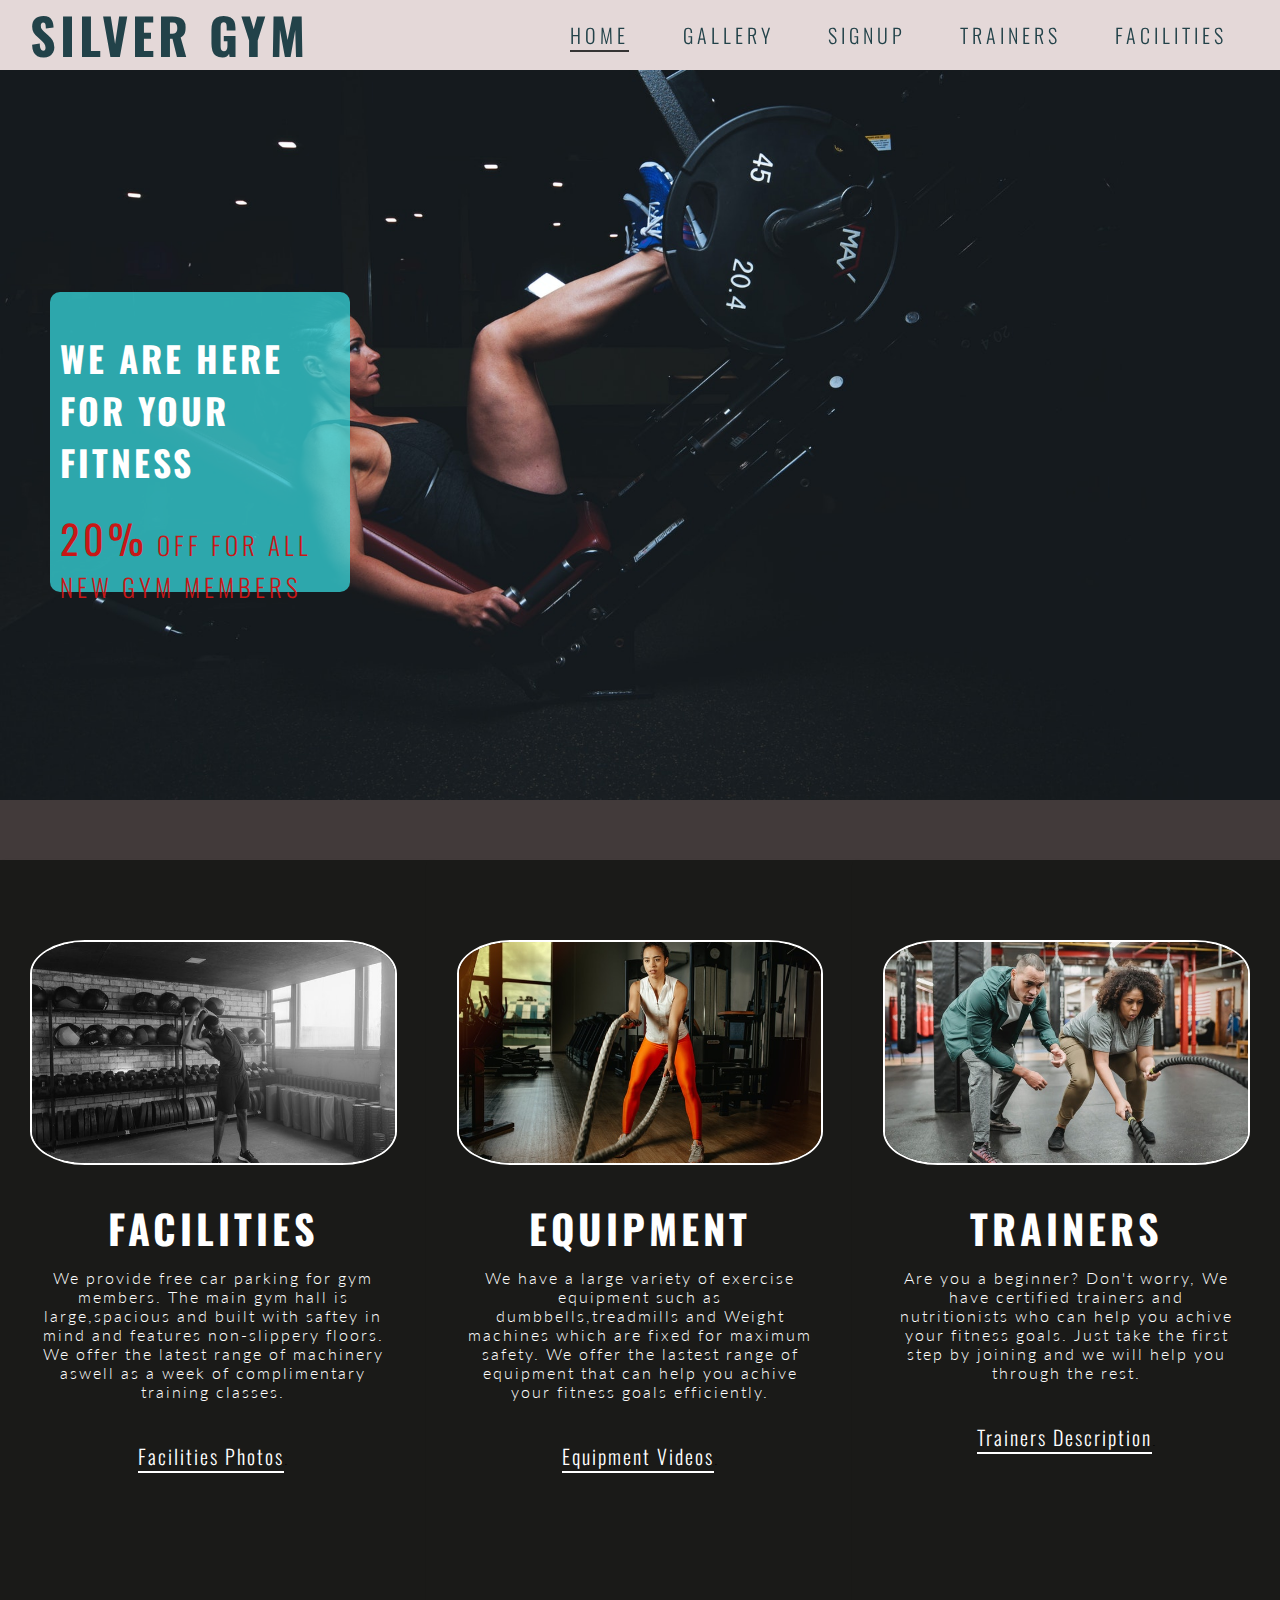
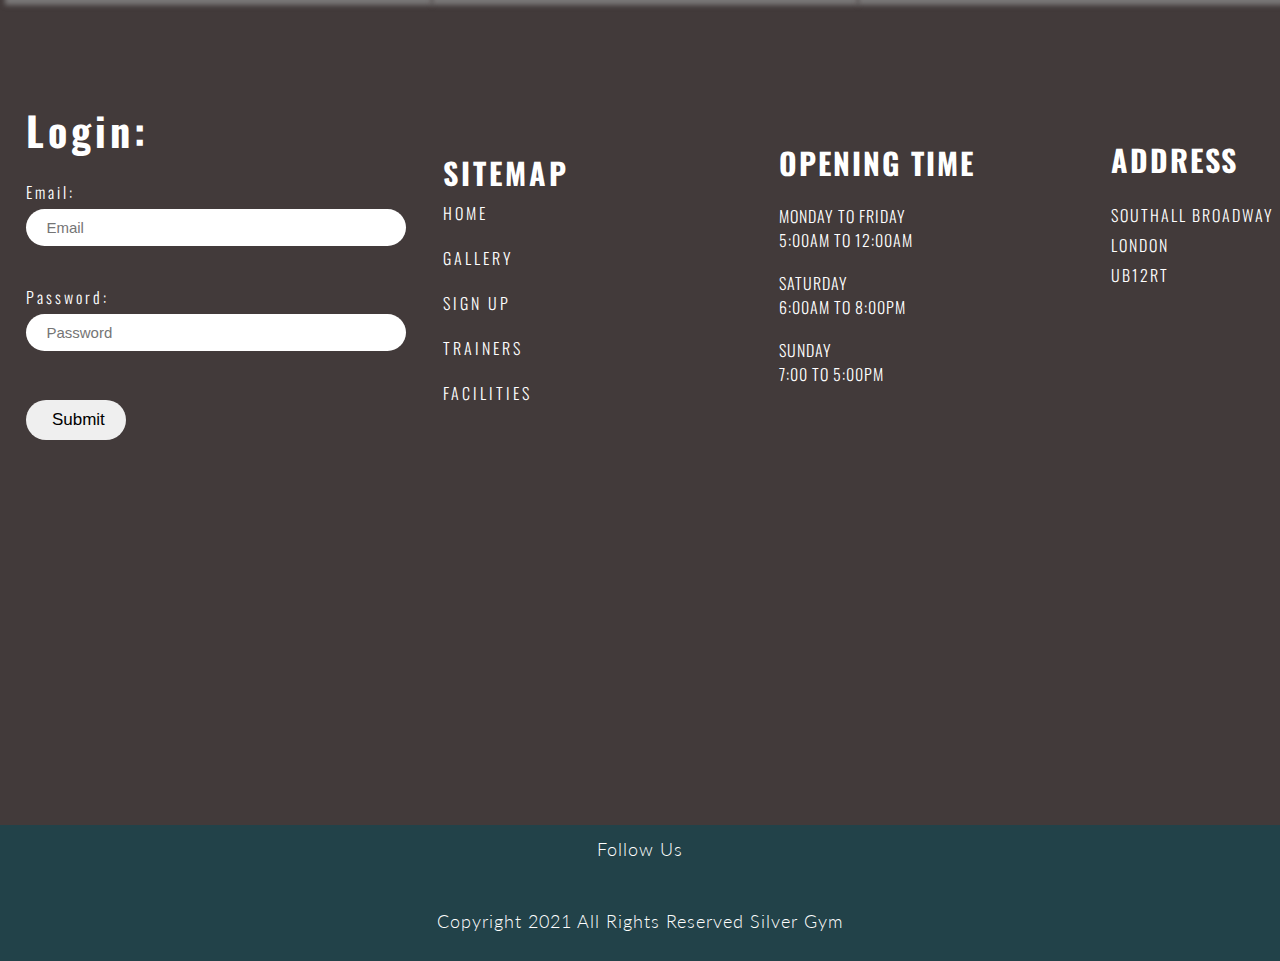
<file: index.html>
<!DOCTYPE html>
<html lang="en">
    <head>
        <meta charset="UTF-8">
        <meta http-equiv="X-UA-Compatible" content="IE=edge">
        <meta name="viewport" content="width=device-width, initial-scale=1.0">
        <meta name="description" content="Silver Gym For Exercise People in Southall, England">
        <meta name="keywords" content="silver gym, england, southall">
        <link rel="stylesheet" href="https://use.fontawesome.com/releases/v5.13.0/css/all.css" integrity="sha384-Bfad6CLCknfcloXFOyFnlgtENryhrpZCe29RTifKEixXQZ38WheV+i/6YWSzkz3V" crossorigin="anonymous" />
        <link rel="icon" href="logo2.svg" type="image/x-icon" />
        <link rel="stylesheet" href="assets/css/style.css">
        <title>Silver Gym</title>
    </head>

    <body>
        <!--Top header for home page-->
        <header>
            <!--Navigation bar-->
            <div id="navbar">
                <!--website logo-->
                <h1 id="logo">
                    <a href="index.html">silver gym</a>
                </h1>
                <!--Navigation bar link-->
                <ul id="link-bar">
                    <li>
                        <a href="index.html" class="active"> home</a>
                    </li>
                    <li>
                        <a href="gallery.html">gallery</a>
                    </li>
                    <li>
                        <a href="signup.html">signup</a>
                    </li>
                    <li>
                        <a href="trainners.html">trainers</a>
                    </li>
                    <li>
                        <a href="facilities.html">facilities</a>
                    </li>
                    
                </ul>
            </div>
        </header>

        <!--  Hero Image for home page and Cover text-->
        <section id="hero-image">
            <div id="image"></div>
            <div id="cover-text">
                <h2>We are here for your fitness</h2>
                <p><strong>20%</strong> off for all new gym members</p>
            </div>
        </section>

        <!-- Gym blogs section for about gym under the hero image-->
        <section id="gym-about">
            <!--This is for Equipments blog in the home page -->
            <div class="gym-about-left">
                <img src="assets/images/gym-6.jpg" alt="Treadmill image">
                <h2>Facilities</h2>
                <p>We provide free car parking for gym members. The main gym hall is large,spacious and built with saftey in
                    mind and features non-slippery floors.
                    We offer the latest range of machinery aswell as a week of complimentary training classes.
                </p>
                <div class="gym-about-link"><a href="gallery.html">Facilities Photos</a>.</div>
            </div>

            <!--This is for faclities blog in the home page -->
            <div class="gym-about-center">
                <img src="assets/images/main-2.jpg" alt="girl exercising image ">
                <h2>Equipment</h2>
                <p>We have a large variety of exercise equipment such as dumbbells,treadmills and Weight machines which are
                    fixed
                    for maximum safety. We offer the lastest range of equipment that can help you achive your fitness goals
                    efficiently.
                </p>
                <div class="gym-about-link"><a href="facilities.html">Equipment Videos</a>.</div>
            </div>

            <!--This is for trainers blog in the home page -->
            <div class="gym-about-right">
                <img src="assets/images/trainner-1.jpg" alt="trainer-image">
                <h2>Trainers</h2>
                <p>Are you a beginner? Don't worry, We have certified trainers and nutritionists who can help you achive
                    your fitness goals.
                    Just take the first step by joining and we will help you through the rest. 
                </p>
                <div class="gym-about-link"><a href="trainners.html">Trainers Description</a>.</div>
            </div>
        </section>

        <!-- contact form for contact gym-->
        <section id="contact">
            <div id="contact-form">
                <h2>Login:</h2>
                <form>
                    <label for="email">Email:</label>
                    <input type="email" id="email" name="email" placeholder="Email" required>
                    <br>
                    <label for="password">Password:</label>
                    <input type="password" id="password" name="password" placeholder="Password" required>
                    <br>
                    <label for="submit"></label>
                    <input type="submit" id="submit" value="submit" name="submit">
                </form>
            </div>

            <!--Site map,and links in contact form-->
            <div id="contact-navbar">
                <h2>sitemap</h2>
                <ul>
                    <li>
                        <a href="index.html">home</a>
                    </li>
                    <li>
                        <a href="gallery.html">gallery</a>
                    </li>
                    <li>
                        <a href="signup.html">sign up</a>
                    </li>
                    <li>
                        <a href="trainners.html">trainers</a>
                    </li>
                    <li>
                        <a href="facilities.html">facilities</a>
                    </li>
                </ul>
            </div>

            <!--Gym opning time in contact form-->
            <div id="time">
                <h2>opening time</h2>
                <br>
                <p>monday to friday</p>
                <p>5:00am TO 12:00am</p>
                <br>
                <p>saturday</p>
                <p>6:00am TO 8:00pm</p>
                <br>
                <p>Sunday</p>
                <p>7:00 TO 5:00pm</p>
            </div>

            <!--Address for the gym-->
            <div id="address">
                <h2>Address</h2>
                <p>
                    Southall Broadway<br>
                    London<br>
                    UB12RT
                </p>
            </div>
        </section>

        <!--Google map-->
        <div id="map">
            <iframe title="Google Map"
                src="https://www.google.com/maps/embed?pb=!1m18!1m12!1m3!1d2483.151771362912!2d-0.3782926836720516!3d51.51043151830169!2m3!1f0!2f0!3f0!3m2!1i1024!2i768!4f13.1!3m3!1m2!1s0x48760d54c62777df%3A0x54f96cb1689f6a16!2sSouthall%20Broadway%20(Stop%20N)!5e0!3m2!1sen!2suk!4v1630595593008!5m2!1sen!2suk"
                width="600" height="450" style="border:0;" allowfullscreen="" loading="lazy"></iframe>
        </div>

        <!--Footer with social media-->
        <footer>
            <p id="social-media-heading">Follow Us</p>
            <a href="https://www.facebook.com" target="_blank" rel="noopener"><i
                class="fab fa-facebook"></i><span>.</span></a>
            <a href="https://www.youtube.com" target="_blank" rel="noopener"><i
                class="fab fa-youtube"></i><span>.</span></a>
            <a href="https://www.twitter.com" target="_blank" rel="noopener"><i
                class="fab fa-twitter"></i><span>.</span></a>
            <p>Copyright 2021 All Rights Reserved Silver Gym</p>
        </footer>
    </body>
</html>
</file>
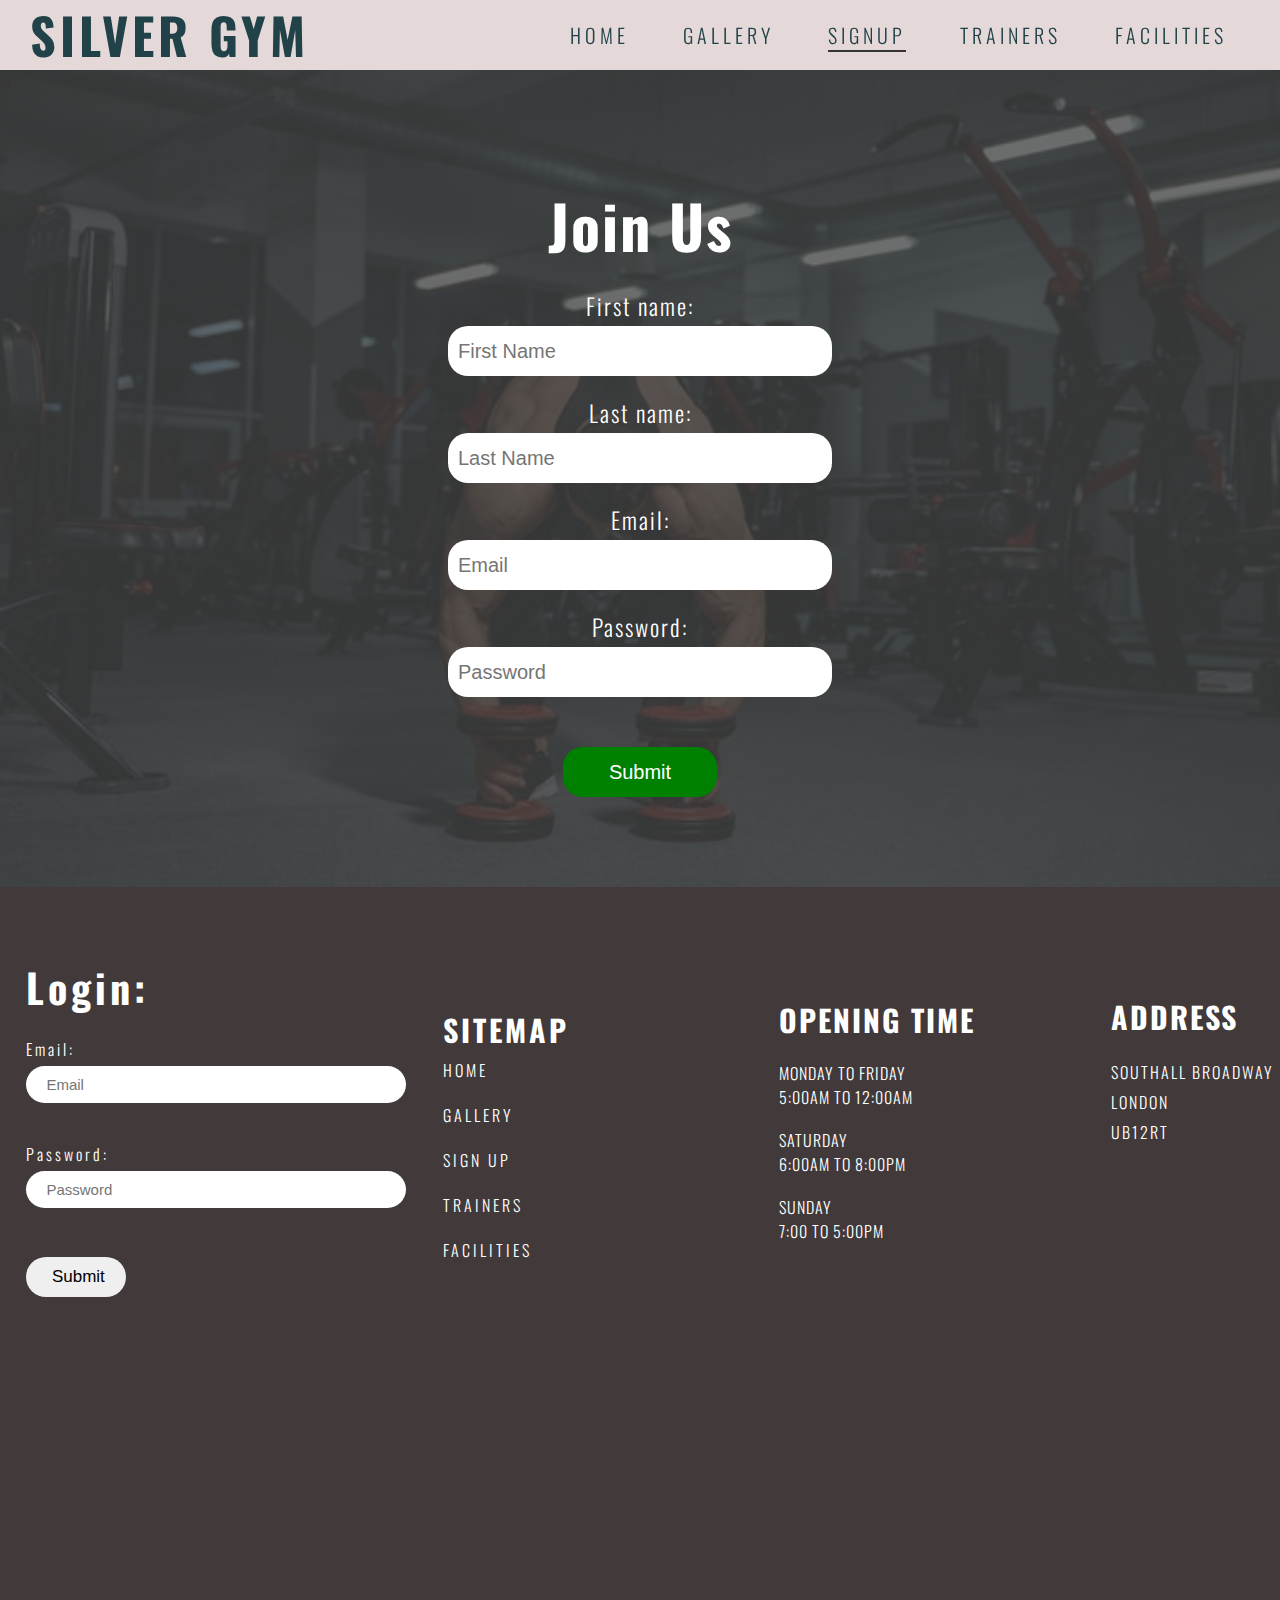
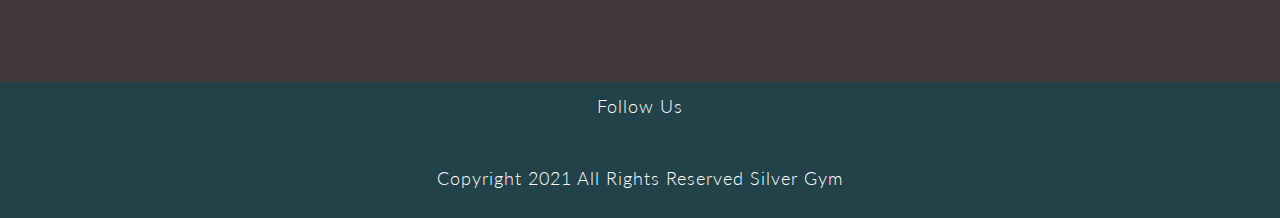
<file: signup.html>
<!DOCTYPE html>
<html lang="en">

<head>
    <meta charset="UTF-8">
    <meta http-equiv="X-UA-Compatible" content="IE=edge">
    <meta name="viewport" content="width=device-width, initial-scale=1.0">
    <meta name="description" content="Silver Gym For Exercise People in Southall, England">
    <meta name="keywords" content="silver gym, england, southall">
    <link rel="stylesheet" href="https://use.fontawesome.com/releases/v5.13.0/css/all.css"
        integrity="sha384-Bfad6CLCknfcloXFOyFnlgtENryhrpZCe29RTifKEixXQZ38WheV+i/6YWSzkz3V" crossorigin="anonymous" />
    <link rel="icon" href="logo2.svg" type="image/x-icon" />
    <link rel="stylesheet" href="assets/css/style.css">
    <title>Silver Gym</title>
</head>

<body>

    <!--Top header for signup page-->
    <header>

        <!--Navigation bar-->
        <div id="navbar">

            <!--website logo-->
            <h1 id="logo">
                <a href="index.html">silver gym</a>
            </h1>

            <!--Navigation bar link-->
            <ul id="link-bar">
                <li>
                    <a href="index.html"> home</a>
                </li>

                <li>
                    <a href="gallery.html">gallery</a>
                </li>

                <li>
                    <a href="signup.html" class="active">signup</a>
                </li>

                <li>
                    <a href="trainners.html">trainers</a>
                </li>
                <li>
                    <a href="facilities.html">facilities</a>

                </li>

            </ul>
        </div>

    </header>

    <!--Hero image for Signup file-->
    <div id="signup-form-image"></div>
    <section id="hero-image">

        <!--  Signup form for join  the Gym-->
        <div id="signup-form">
            <h2>Join Us</h2>
            <form action="index.html" target="_blank">
                <label for="fname">First name:</label>
                <input id="fname" type="text" name="user_name" placeholder="First Name" required>
                <br>
                <label for="lname">Last name:</label>
                <input id="lname" type="text" name="lname" placeholder="Last Name" required>
                <br>
                <label for="email">Email:</label>
                <input id="email" type="email" name="email" placeholder="Email" required>
                <br>
                <label for="password">Password:</label>
                <input id="password" type="password" name="password" placeholder="Password" required>
                <br>
                <input type="submit" value="submit">
            </form>
        </div>
    </section>


    <!-- contact form for contact gym-->
    <section id="contact">
        <div id="contact-form">
            <h2>Login:</h2>
            <form>
                <label for="email">Email:</label>
                <input type="email" id="email" name="email" placeholder="Email" required>
                <br>
                <label for="password">Password:</label>
                <input type="password" id="password" name="password" placeholder="Password" required>
                <br>
                <label for="submit"></label>
                <input type="submit" id="submit" value="submit" name="submit">
            </form>
        </div>
        <!--Site map,and links in contact form-->
        <div id="contact-navbar">
            <h2>sitemap</h2>
            <ul>
                <li>
                    <a href="index.html">home</a>
                </li>

                <li>
                    <a href="gallery.html">gallery</a>
                </li>

                <li>
                    <a href="signup.html">sign up</a>
                </li>

                <li>
                    <a href="trainners.html">trainers</a>
                </li>
                <li>
                    <a href="facilities.html">facilities</a>
                </li>
            </ul>
        </div>

        <!--Gym opning time in contact form-->
        <div id="time">
            <h2>opening time</h2>
            <br>
            <p>monday to friday</p>
            <p>5:00am TO 12:00am</p>
            <br>
            <p>saturday</p>
            <p>6:00am TO 8:00pm</p>
            <br>
            <p>Sunday</p>
            <p>7:00 TO 5:00pm</p>
        </div>
        <!--Address for the gym-->
        <div id="address">
            <h2>Address</h2>
            <p>
                Southall Broadway<br>
                London<br>
                UB12RT
            </p>
        </div>
    </section>


    <!--Google map-->
    <div id="map">
        <iframe title="Google Map"
            src="https://www.google.com/maps/embed?pb=!1m18!1m12!1m3!1d2483.151771362912!2d-0.3782926836720516!3d51.51043151830169!2m3!1f0!2f0!3f0!3m2!1i1024!2i768!4f13.1!3m3!1m2!1s0x48760d54c62777df%3A0x54f96cb1689f6a16!2sSouthall%20Broadway%20(Stop%20N)!5e0!3m2!1sen!2suk!4v1630595593008!5m2!1sen!2suk"
            width="600" height="450" style="border:0;" allowfullscreen="" loading="lazy"></iframe>
    </div>


    <!--Footer with social media-->
    <footer>
        <p id="social-media-heading">Follow Us</p>
        <a href="https://www.facebook.com" target="_blank" rel="noopener"><i
                class="fab fa-facebook"></i><span>.</span></a>
        <a href="https://www.youtube.com" target="_blank" rel="noopener"><i
                class="fab fa-youtube"></i><span>.</span></a>
        <a href="https://www.twitter.com" target="_blank" rel="noopener"><i
                class="fab fa-twitter"></i><span>.</span></a>
        <p>Copyright 2021 All Rights Reserved Silver Gym</p>
    </footer>

</body>

</html>
</file>
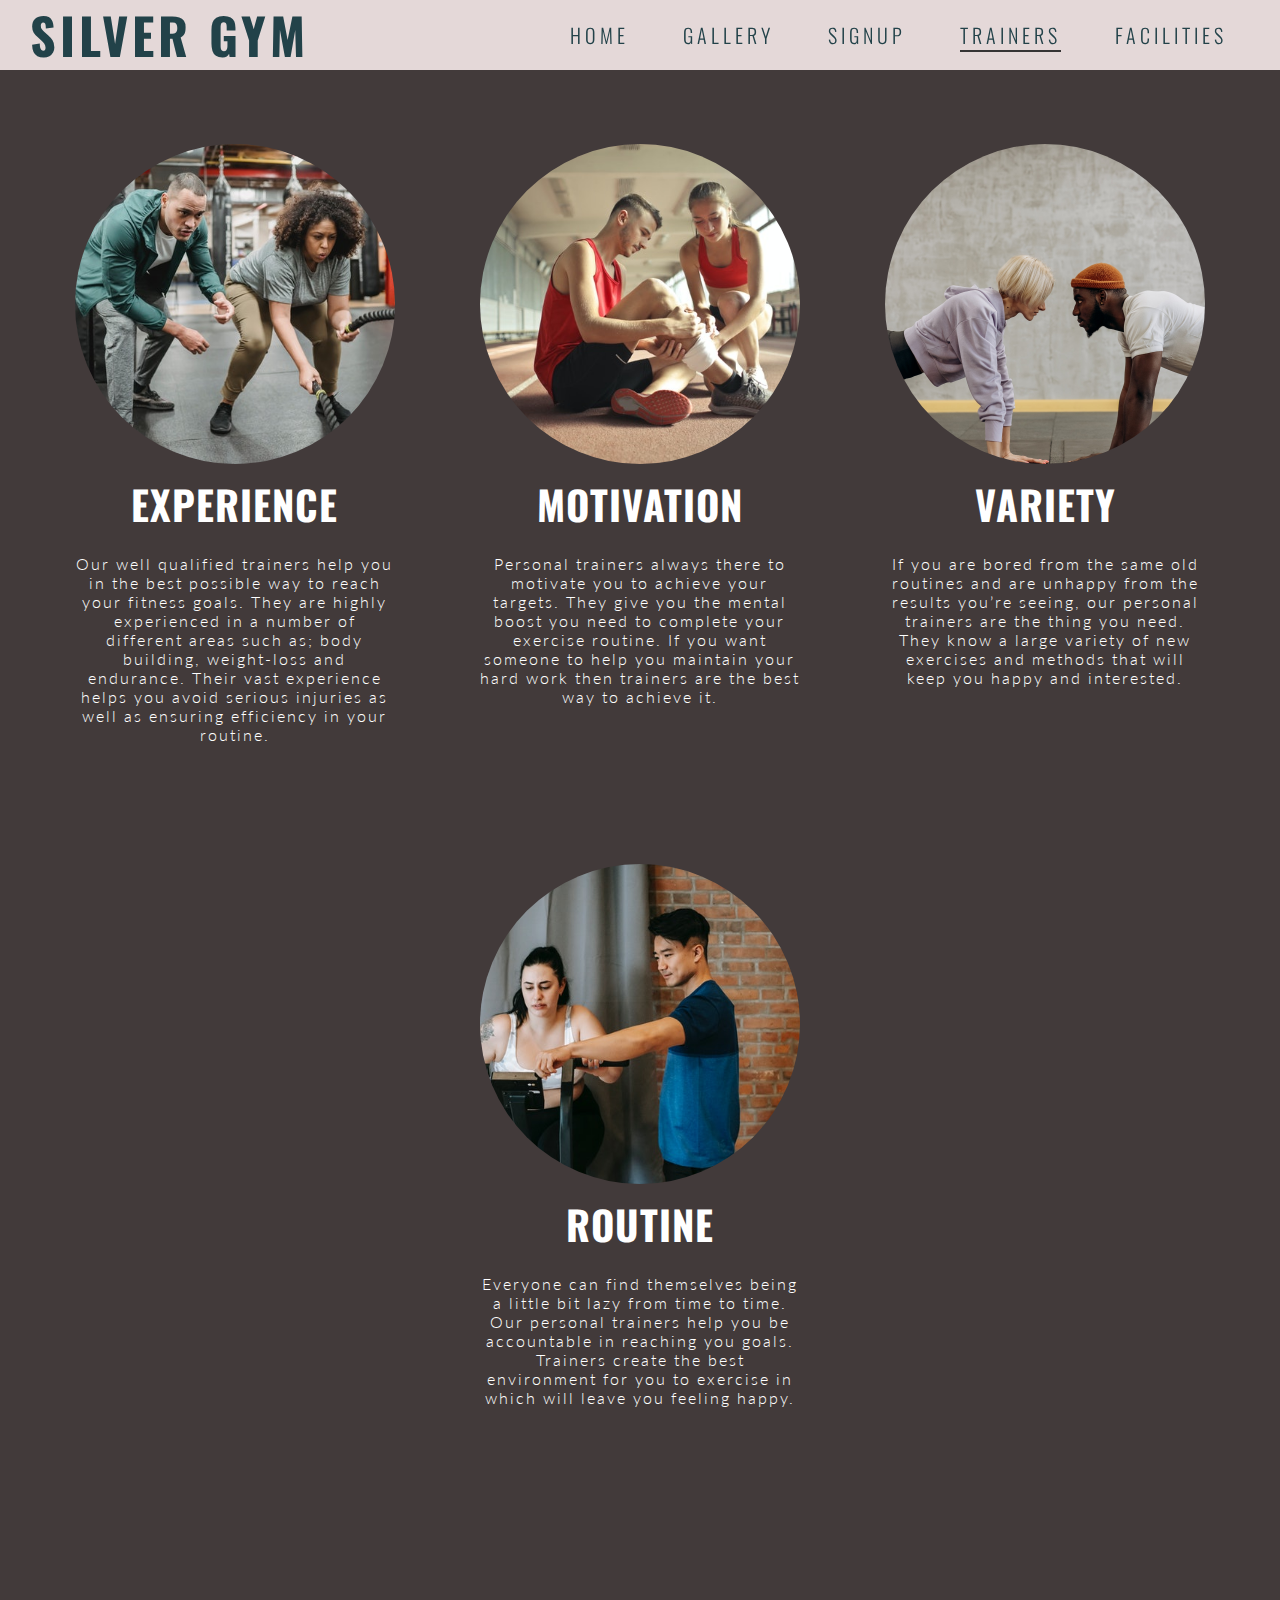
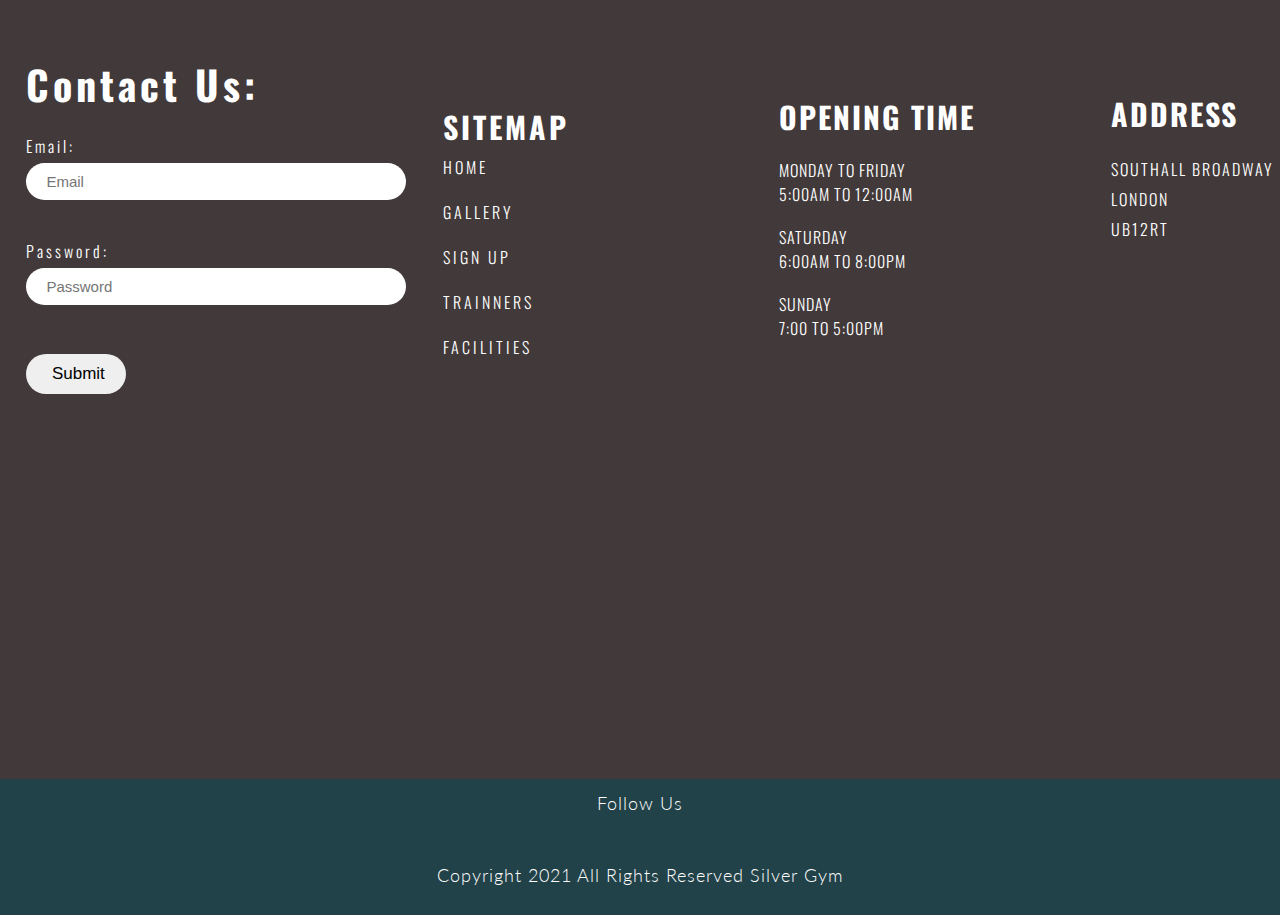
<file: trainners.html>
<!DOCTYPE html>
<html lang="en">

<head>
    <meta charset="UTF-8">
    <meta http-equiv="X-UA-Compatible" content="IE=edge">
    <meta name="viewport" content="width=device-width, initial-scale=1.0">
    <meta name="description" content="Silver Gym For Exercise People in Southall, England">
    <meta name="keywords" content="silver gym, england, southall">
    <link rel="stylesheet" href="https://use.fontawesome.com/releases/v5.13.0/css/all.css"
        integrity="sha384-Bfad6CLCknfcloXFOyFnlgtENryhrpZCe29RTifKEixXQZ38WheV+i/6YWSzkz3V" crossorigin="anonymous" />
    <link rel="icon" href="logo2.svg" type="image/x-icon" />
    <link rel="stylesheet" href="assets/css/style.css">
    <title>Silver Gym</title>
</head>

<body>

    <!--Top header for trainners page-->
    <header>
        <!--Navigation bar-->
        <div id="navbar">
            <!--website logo-->
            <h1 id="logo">
                <a href="index.html">silver gym</a>
            </h1>
            <!--Navigation bar link-->
            <ul id="link-bar">
                <li>
                    <a href="index.html"> home</a>
                </li>
                <li>
                    <a href="gallery.html">gallery</a>
                </li>
                <li>
                    <a href="signup.html">signup</a>
                </li>
                <li>
                    <a href="trainners.html" class="active">trainers</a>
                </li>
                <li>
                    <a href="facilities.html">facilities</a>
                </li>
               
            </ul>
        </div>
    </header>


    <!--  Main container for trainers blog-->
    <div id="container">
        <!--  Trainers blog with image paragraph and headings -->
        <section id="trainers-blog" aria-label="section for trainers information">

            <div id="trainer1">
                <img src="assets/images/trainner-1.jpg" alt="trainer-img">
                <h2>Experience</h2>
                <p> Our well qualified trainers help you in the best possible way to reach your fitness goals.
                     They are highly experienced in a number of different areas such as; body building, weight-loss and endurance.
                     Their vast experience helps you avoid serious injuries as well as ensuring efficiency in your routine.
                </p>
            </div>

            <div id="trainer2">
                <img src="assets/images/trainner3.jpg" alt="trainer-img">
                <h2>Motivation</h2>
                <p>Personal trainers always there to motivate you to achieve your targets. They give you the mental boost you need to complete your exercise routine.
                   If you want someone to help you maintain your hard work then trainers are the best way to achieve it.
                </p>
            </div>

            <div id="trainer3">
                <img src="assets/images/new-pic.jpg" alt="trainer-img">
                <h2>Variety</h2>
                <p>If you are bored from the same old routines and are unhappy from the results you’re seeing, our personal trainers are the thing you need.
                   They know a large variety of new exercises and methods that will keep you happy and interested.
                </p>
            </div>

            <div id="trainer4">
                <img src="assets/images/trainner5.jpg" alt="trainer-img">
                <h2>Routine</h2>
                <p>Everyone can find themselves being a little bit lazy from time to time. Our personal trainers help you be accountable in reaching you goals. 
                   Trainers create the best environment for you to exercise in which will leave you feeling happy.
                </p>
            </div>
        </section>
    </div>


    <!-- contact form for contact gym-->
    <section id="contact">
        <div id="contact-form">
            <h2>Contact Us:</h2>
            <form>
                <label for="email">Email:</label>
                <input type="email" id="email" name="email" placeholder="Email" required>
                <br>
                <label for="password">Password:</label>
                <input type="password" id="password" name="password" placeholder="Password" required>
                <br>
                <label for="submit"></label>
                <input type="submit" id="submit" value="submit" name="submit">
            </form>
        </div>

        <!--Site map,and links in contact form-->
        <div id="contact-navbar">
            <h2>sitemap</h2>
            <ul>
                <li>
                    <a href="index.html">home</a>
                </li>
                <li>
                    <a href="gallery.html">gallery</a>
                </li>
                <li>
                    <a href="signup.html">sign up</a>
                </li>
                <li>
                    <a href="trainners.html">trainners</a>
                </li>
                <li>
                    <a href="facilities.html">facilities</a>
                </li>
            </ul>
        </div>

        <!--Gym opning time in contact form-->
        <div id="time">
            <h2>opening time</h2>
            <br>
            <p>monday to friday</p>
            <p>5:00am TO 12:00am</p>
            <br>
            <p>saturday</p>
            <p>6:00am TO 8:00pm</p>
            <br>
            <p>Sunday</p>
            <p>7:00 TO 5:00pm</p>
        </div>

        <!--Address for the gym-->
        <div id="address">
            <h2>Address</h2>
            <p>
                Southall Broadway<br>
                London<br>
                UB12RT
            </p>
        </div>
    </section>

    <!--Google map-->
    <div id="map">
        <iframe title="Google Map"
            src="https://www.google.com/maps/embed?pb=!1m18!1m12!1m3!1d2483.151771362912!2d-0.3782926836720516!3d51.51043151830169!2m3!1f0!2f0!3f0!3m2!1i1024!2i768!4f13.1!3m3!1m2!1s0x48760d54c62777df%3A0x54f96cb1689f6a16!2sSouthall%20Broadway%20(Stop%20N)!5e0!3m2!1sen!2suk!4v1630595593008!5m2!1sen!2suk"
            width="600" height="450" style="border:0;" allowfullscreen="" loading="lazy"></iframe>
    </div>

    <!--Footer with social media-->
    <footer>
        <p id="social-media-heading">Follow Us</p>
        <a href="https://www.facebook.com" target="_blank" rel="noopener"><i
                class="fab fa-facebook"></i><span>.</span></a>
        <a href="https://www.youtube.com" target="_blank" rel="noopener"><i
                class="fab fa-youtube"></i><span>.</span></a>
        <a href="https://www.twitter.com" target="_blank" rel="noopener"><i
                class="fab fa-twitter"></i><span>.</span></a>
        <p>Copyright 2021 All Rights Reserved Silver Gym</p>
    </footer>
</body>

</html>
</file>
<file: assets/css/style.css>
/*   google fonts link   */

@import url('https://fonts.googleapis.com/css2?family=Lato:wght@300&family=Oswald&display=swap');
* {
    margin: 0;
    padding: 0;
    box-sizing: border-box;
}

body {
    font-family: Lato, sans-serif;
    background-color: rgb(66, 58, 58);
    font-weight: 300;
}


/*  navigation bar */

#navbar {
    display: flex;
    width: 100%;
    text-transform: uppercase;
    background-color: #e4d8d8;
    font-family: Oswald, sans-serif;
    letter-spacing: 4px;
    position: fixed;
    z-index: 2;
}

#link-bar {
    display: inline-block;
    width: 100%;
    font-size: 110%;
    text-align: end;
    font-size: 20px;
    margin: 10px;
    padding-right: 1em;
}

#link-bar li {
    display: inline-block;
    margin: 0 23px;
    list-style: none;
    text-decoration: none;
    color: #224249;
}

#link-bar a {
    color: #224249;
    text-decoration: none;
}

#link-bar a:hover {
    border-bottom: 2px solid #353434;
}

.active {
    border-bottom: 2px solid #353434;
}


/* website logo and logo link*/

#logo,
#logo a {
    color: #224249;
    width: 50%;
    padding-left: 15px;
    font-size: 50px;
    text-decoration: none;
    padding-top: 9px;
}

#logo,
#link-bar {
    line-height: 50px;
}


/*  Hero Image for home page */

#hero-image {
    width: 100%;
    overflow: hidden;
    position: relative;
}

#image {
    background: url("../images/herophoto.jpg") center center /cover no-repeat;
    width: 100%;
    height: 800px;
}


/*Cover Text*/

#cover-text {
    border-radius: 10px;
    position: absolute;
    font-size: 130%;
    font-family: Oswald, sans-serif;
    text-transform: uppercase;
    letter-spacing: 4px;
    width: 300px;
    height: 300px;
    padding-top: 40px;
    padding-left: 10px;
    background-color: rgba(53, 214, 219, 0.753);
    bottom: 10em;
    left: 50px;
}

#cover-text>h2 {
    padding-bottom: 20px;
    font-size: 170%;
    text-transform: uppercase;
    letter-spacing: 3px;
    font-family: Oswald, sans-serif;
    color: #fff;
}

#cover-text>p {
    font-size: 25px;
    color: #c81717;
    font-family: Oswald, sans-serif;
}

strong {
    font-size: 40px;
}


/*  Gym blogs section for the gym about under the hero image on the home page*/

#gym-about {
    display: flex;
    margin: 30px auto;
    width: 100%;
    height: 800px;
}

.gym-about-left,
.gym-about-center,
.gym-about-right {
    width: 30em;
    padding: 80px 30px 10px 30px;
    margin: 30px auto;
    background-color: #1a1a18;
    box-shadow: 5px 5px 5px #7a7878;
    transition: transform .2s;
}

.gym-about-left img:hover,
.gym-about-center img:hover,
.gym-about-right img:hover {
    transform: scale(1.1);
}

.gym-about-left img,
.gym-about-center img,
.gym-about-right img {
    width: 100%;
    height: 25vh;
    border-radius: 15%;
    object-fit: cover;
    object-position: 50% 50%;
    border: 2px solid#fff;
    margin-bottom: 30px;
}

.gym-about-left h2,
.gym-about-center h2,
.gym-about-right h2 {
    text-align: center;
    color: #fff;
    font-family: Oswald, sans-serif;
    letter-spacing: 4px;
    font-size: 40px;
    text-transform: uppercase;
}

.gym-about-left p,
.gym-about-center p,
.gym-about-right p {
    text-align: center;
    font-family: Lato, sans-serif;
    color: #fff;
    letter-spacing: 2px;
    padding: 10px 10px;
    overflow: hidden;
}

.gym-about-link {
    text-align: center;
    padding-top: 30px;
}

.gym-about-link a {
    color: #fff;
    font-size: 20px;
    font-family: Oswald, sans-serif;
    letter-spacing: 2px;
    border-bottom: 2px solid#fff;
    cursor: pointer;
    text-decoration: none;
}

.gym-about-link>a:hover {
    color: #9e9999;
}


/* contact form for contact gym*/

#contact {
    display: flex;
    justify-content: space-evenly;
    width: 100%;
    height: 400px;
    margin: 50px auto;
}

#contact-form {
    display: flex;
    flex-direction: column;
    padding-left: 20px;
    width: 25em;
    justify-content: center;
    margin-right: 30px;
}

#contact-form h2 {
    color: #fff;
    font-size: 40px;
    font-family: Oswald, sans-serif;
    letter-spacing: 4px;
    padding-bottom: 20px;
}

#contact-form label {
    color: #fff;
    margin-bottom: 50px;
    font-family: Oswald, sans-serif;
    letter-spacing: 3px;
}

#contact input {
    padding: 10px 5px;
    margin-bottom: 20px;
    margin-top: 5px;
    padding-left: 20px;
    display: flex;
    flex-direction: column;
    width: 100%;
    border-radius: 20px;
    font-size: 15px;
    outline-width: 0;
    border-style: none;
}

#contact form input:nth-last-child(1) {
    width: 100px;
    margin-top: 10px;
    font-size: 17px;
    text-transform: capitalize;
    cursor: pointer;
    padding-right: 16px;
}

#contact form input:nth-last-child(1):hover {
    background-color: #008000;
    color: #fff;
}


/*Site map,and links in contact form*/

#contact-navbar {
    width: 20em;
    display: flex;
    padding-top: 70px;
    justify-content: left;
}

#contact-navbar ul {
    text-align: left;
    list-style: none;
    position: relative;
    margin-top: 40px;
}

#contact-navbar li {
    margin: 1px auto;
    padding: 10px 0;
}

#contact-navbar li a {
    text-decoration: none;
    text-transform: uppercase;
    font-size: 16px;
    color: #fff;
    font-family: Oswald, sans-serif;
    letter-spacing: 3px;
}

#contact-navbar a:hover {
    color: #0692f0;
}

#contact-navbar h2 {
    color: #fff;
    text-transform: uppercase;
    position: absolute;
    font-family: Oswald, sans-serif;
    letter-spacing: 3px;
    font-size: 30px
}


/*  Gym opning time in contact form */

#time {
    text-align: left;
    padding-top: 60px;
    text-transform: uppercase;
    padding-left: 10px;
    width: 20em;
    color: #fff;
}

#time h2 {
    font-family: Oswald, sans-serif;
    letter-spacing: 2px;
    font-size: 30px;
}

#time p {
    letter-spacing: 1px;
    font-family: Oswald, sans-serif;
}


/*  Address for the gym */

#address {
    display: flex;
    flex-direction: column;
    color: #fff;
    padding-top: 60px;
    text-transform: uppercase;
    padding-left: 15px;
}

#address h2 {
    line-height: 40px;
    font-size: 30px;
    padding-bottom: 20px;
    font-family: Oswald, sans-serif;
    letter-spacing: 2px;
}

#address p {
    line-height: 30px;
    font-family: Oswald, sans-serif;
    letter-spacing: 2px;
}


/*  Google map */

#map iframe {
    width: 100%;
    height: 300px;
}


/*  Footer with social media */

footer {
    width: 100%;
    height: 136px;
    background-color: #224249;
    color: #fff;
    margin-top: -23px;
    text-align: center;
    font-size: 18px;
    
}

footer a {
    color: #fff;
    padding: 0 10px;
}

#social-media-heading {
    letter-spacing: 1px;
    padding: 13px 0;
}

footer p {
    margin-top: 15px;
    letter-spacing: 1px;
}


/* Span used to hide the text in social media a link */

span {
    position: absolute;
    color: #224249;
}


/*  Photos in gallery page*/

#photos-gallery {
    clear: both;
    line-height: 0;
    column-count: 4;
    column-gap: 0;
    padding-top: 7em;
}

#photos-gallery img:hover {
    transform: scale(1.03);
}

#photos-gallery>img {
    width: 100%;
    padding: 6px;
}


/* Hero image for Signup file */

#signup-form-image {
    position: absolute;
    width: 100%;
    height:887px;
    background: url("../images/signup-image.jpg") center center /cover no-repeat;
    overflow: hidden;
}

#hero-image {
    display: flex;
    flex-direction: column;
    width: 100%;
}


/* Signup form for join  the Gym */

#signup-form {
    height: 100%;
    text-align: center;
    position: relative;
    background-color: #434444c0;
    padding-bottom: 4.4em;;
}

#signup-form>h2 {
    font-family: Oswald, sans-serif;
    padding-bottom: 20px;
    font-size: 60px;
    color: #fff;
    letter-spacing: 2px;
    padding-top: 3em;
}

#signup-form label {
    font-family: Oswald, sans-serif;
    padding-bottom: 3px;
    font-size: 23px;
    display: flex;
    letter-spacing: 2px;
    flex-direction: column;
    color: #fff;
}

#signup-form input {
    width: 30%;
    height: 50px;
    border-radius: 20px;
    font-size: 20px;
    border-width: 0;
    outline-width: 0;
    outline-style: none;
    background-color: #fff;
    margin-bottom: 20px;
    padding: 0 10px;
}

#signup-form input:nth-last-child(1) {
    margin-top: 30px;
    cursor: pointer;
    width: 12%;
    background-color: #008000;
    text-transform: capitalize;
    color: #fff;
}

#signup-form input:nth-last-child(1):hover {
    background-color: #fff;
    color: #008000;
}


/*  trainers about blog   For trainer.html file*/

#container {
    padding-left: 14em;
    margin: auto;
    width: 100%;
    position: relative;
    padding: 0px 2em;
}

#trainers-blog {
    display: flex;
    justify-content: space-around;
    flex-wrap: wrap;
    width: 100%;
    padding-top: 9em;
}

#trainer1,
#trainer2,
#trainer3,
#trainer4 {
    display: flex;
    flex-direction: column;
}

#trainer1 img,
#trainer2 img,
#trainer3 img,
#trainer4 img {
    overflow: hidden;
    position: relative;
    width: 20em;
    height: 20em;
    margin: auto;
    border-radius: 50%;
    object-fit: cover;
}

#trainer1 h2,
#trainer2 h2,
#trainer3 h2,
#trainer4 h2 {
    text-align: center;
    font-size: 2.5em;
    color: #fff;
    letter-spacing: 1px;
    text-transform: uppercase;
    line-height: 2em;
    margin: 0;
    padding: 0;
    font-family: Oswald, sans-serif;
}

#trainer1 p,
#trainer2 p,
#trainer3 p,
#trainer4 p {
    color: #fff;
    display: flex;
    width: 20em;
    height: 20em;
    margin: 0 2.5em;
    justify-content: flex-start;
    flex-direction: column;
    padding: 10px 0;
    font-family: Lato, sans-serif;
    letter-spacing: 2px;
    text-align: center;
}


/* Facilities file container*/

#facilities-containers {
    padding-left: 14em;
    margin: auto;
    width: 100%;
    position: relative;
    padding: 0px 2em;
}

#facilities-section {
    display: flex;
    justify-content: space-around;
    flex-wrap: wrap;
    width: 100%;
    padding-top: 6em;
}

.facilities-about {
    display: flex;
    flex-direction: column;
    margin-top: 5em;
}

.facilities-about video {
    overflow: hidden;
    position: relative;
    width: 20em;
    height: 20em;
    margin: auto;
    border: 2px solid #fff
}

.facilities-about p {
    color: #fff;
    display: flex;
    width: 20em;
    height: 20em;
    margin: 0 2.5em;
    justify-content: flex-start;
    flex-direction: column;
    padding: 10px 0;
    font-family: Lato, sans-serif;
    letter-spacing: 2px;
    text-align: justify;
}

.facilities-about h2 {
    text-align: center;
    font-size: 2.5em;
    color: #fff;
    letter-spacing: 1px;
    text-transform: uppercase;
    line-height: 2em;
    margin: 0;
    padding: 0;
    font-family: Oswald, sans-serif;
}

.facilities-about a {
    width: 100%;
    text-align: center;
    background-color: #1a1a18;
}




/* Extra large devices (large laptops and desktops, 1200px and up) */

@media screen and (max-width:1200px) {
    #navbar {
      display: inline-block;
        
    }
    #link-bar {
       
        width: 100%;
      margin: auto;
      
    }
  
    #gym-about {
        width: 100%;
        margin: 30px auto;
        padding-left: 10px;
        padding-right: 10px;
    }
    .gym-about-left,
    .gym-about-center,
    .gym-about-right {
        margin: 0 1px;
    }
    .gym-about-left img,
    .gym-about-center img,
    .gym-about-right img {
        height: auto;
    }
    #contact {
        margin: auto;
        padding: 10px 20px 10px 10px;
    }
    #photos-gallery {
        column-count: 3;
        padding-top: 9em;
    }
    /* trainers file blog */
    #trainers-blog {
        padding-top: 13em;
    }
    #facilities-section {
        padding-top: 15em;
    }
   
}

/* Medium devices reponsive 1050px and down) */
/*@media screen and (max-width:1050px) {
    #navbar {
        display: inline-block;
          
      }
      #link-bar {
        display: flex;
        justify-content: space-evenly;
         width: 100%;
        
       
      }
    
}

/* Medium devices reponsive 750px and up) */

@media screen and (max-width:950px) {
    #link-bar {
       
        width: 100%;
        text-align: left;
    }
    #cover-text {
        left: 5px;
        bottom: 5px;
    }
    #gym-about {
        display: flex;
        flex-direction: column;
        text-align: center;
        height: auto;
        width: 100%;
    }
    .gym-about-left,
    .gym-about-center,
    .gym-about-right {
        width: 90%;
        margin: 20px auto;
        padding: 40px 0;
        transition: transform .2s;
    }
    .gym-about-left img,
    .gym-about-center img,
    .gym-about-right img {
        border-radius: 0;
        width: 80%;
        margin: 40px;
        object-fit: cover;
        object-position: 50% 50%;
    }
    .gym-about-left img:hover,
    .gym-about-center img:hover,
    .gym-about-right img:hover {
        transform: scale(1.1);
    }
    #contact {
        display: flex;
        flex-wrap: wrap;
        width: 100%;
        margin: 10px auto;
        height: auto;
    }
    #contact-form {
        margin: auto;
        width: 100%;
        padding-top: 50px;
        padding-right: 20px;
        height: auto;
    }
    #contact-navbar {
        padding-top: 0px;
        width: 100%;
        margin: auto;
    }
    #contact-navbar ul {
        width: 100%;
        text-align: center;
    }
    #contact-navbar h2 {
        text-align: center;
        width: 100%;
        position: absolute;
        padding-bottom: 9em;
    }
    #time {
        width: 100%;
        text-align: center;
        height: 10%;
        margin: 50px auto;
        padding-top: 0;
    }
    #address {
        display: inline-block;
        width: 100%;
        text-align: center;
        height: 10%;
        margin: 50px auto;
        padding-top: 0;
    }
    /* Gallery file */
    #photos-gallery {
        column-count: 2;
        padding-top: 13em;
    }
    /* signup File Section */
    
    #signup-form input {
        width: 70%;
        margin-bottom: 30px;
    }
    #signup-form {
        padding-bottom: 20px;
    }
    #signup-form input:nth-last-child(1) {
        width: 15%;
    }
    /* trainers file blog */
    #container {
        padding-top: 10em;
    }
    #facilities-section {
        padding-top: 15em;
    }
}


/* Extra small devices phones, 750px and down */

@media screen and (max-width:750px) {
    /* Logo and logo link */
    #logo a,
    #logo h1,
    #logo {
        width: 100%;
        display: flex;
        padding-top: 5px;
        font-size: 40px;
    }
    /* Navbar in the header */
    #link-bar {
        width: 100%;
        text-align: left;
        margin: 0;
        padding: 0 5px 0 15px;
        font-size: 15px;
    }
    #link-bar li {
        margin: 0 5px 0 5px;
    }
    /* Address and sitemap Section */
    #contact {
        display: block;
        width: 100%;
        height: auto;
        align-items: center;
    }
    #contact-form {
        width: auto;
    }
    #contact-form form {
        margin-bottom: 30px;
    }
    #contact-navbar {
        width: 100%;
        text-align: center;
    }
    #contact-navbar ul,
    #contact-navbar h2,
    #address,
    #time {
        width: 100%;
        text-align: center;
        align-items: center;
    }
    #time {
        margin-top: 80px;
    }
    #cover-text {
        left: 5px;
        bottom: 5px;
        height: auto;
    }
    #gym-about {
        width: 100%;
        display: block;
        height: auto;
    }
    .gym-about-left,
    .gym-about-center,
    .gym-about-right {
        width: 90%;
        margin: 20px auto;
        padding: 30px;
    }
    .gym-about-left img,
    .gym-about-center img,
    .gym-about-right img {
        margin: auto;
        align-items: center;
    }
    .gym-about-left h2,
    .gym-about-center h2,
    .gym-about-right h2 {
        font-size: 30px;
        padding-top: 10px;
    }
    .gym-about-left img:hover,
    .gym-about-center img:hover,
    .gym-about-right img:hover {
        transform: scale(1.1);
    }
    /* Signup file join us section */
    
   
    #signup-form input {
        width: 90%;
    }
   
    #signup-form input:nth-last-child(1) {
        width: 30%;
    }
    /* Trainners file container */
    #container {
        margin: auto;
    }
    #trainers-blog {
        padding-top: 2em;
    }
    /* Trainers file Heading Images and paragrapgh section */
    #trainer1,
    #trainer2,
    #trainer3,
    #trainer4 {
        display: block;
        margin: 0;
        width: 100%;
        padding-bottom: 20px;
    }
    #trainer1 img,
    #trainer2 img,
    #trainer3 img,
    #trainer4 img {
        display: flex;
        align-items: center;
        width: 16em;
        margin: auto;
        height: 16em;
    }
    #trainer1 h2,
    #trainer1 p,
    #trainer2 h2,
    #trainer2 p,
    #trainer3 h2,
    #trainer3 p,
    #trainer4 h2,
    #trainer4 p {
        width: 90%;
        text-align: center;
        margin: auto;
    }
    #photos-gallery {
        column-count: 1;
        padding-top: 10em;
    }
    #facilities-section {
        padding-top: 15em;
    }
    footer{
        padding: 0px 10px 10px 5px;
        height: 140px;
    }
}
</file>
